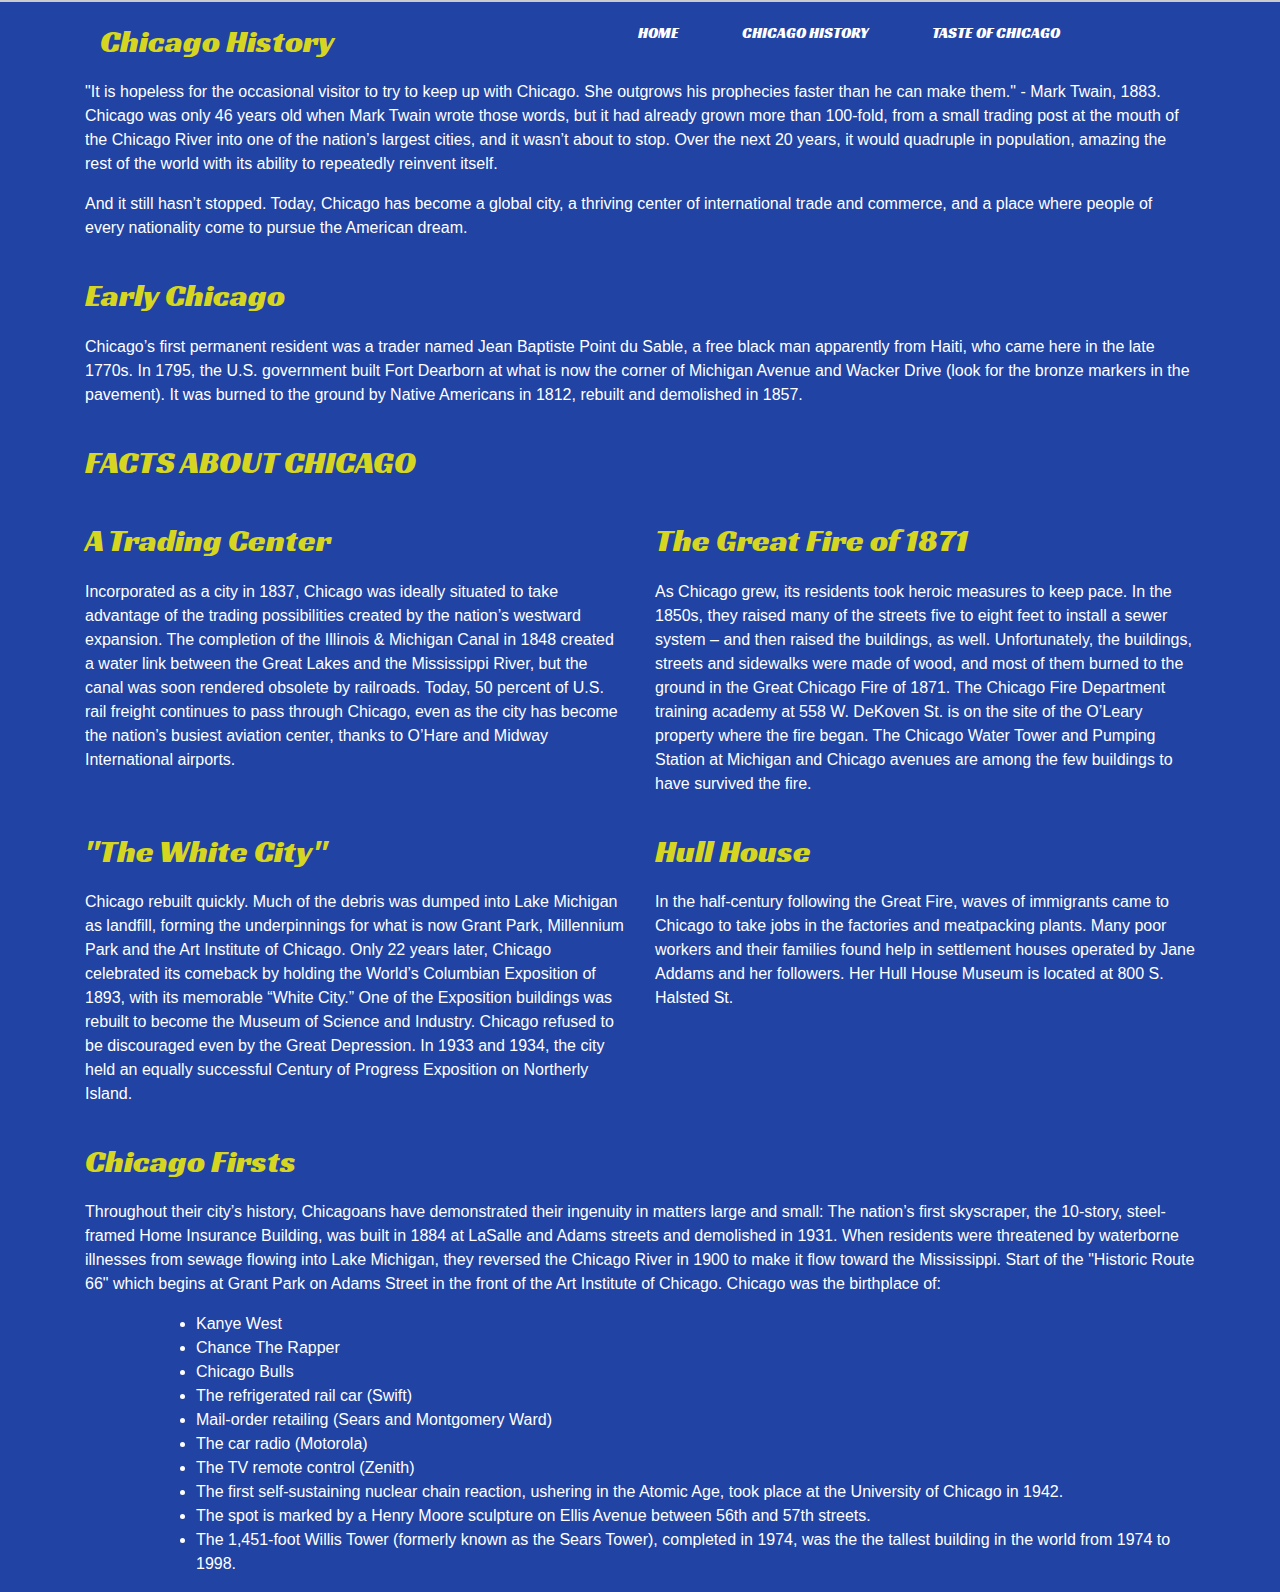
<file: history.html>
<!DOCTYPE html>
<html>

<head>
    <meta charset="UTF-8">
    <title>Chicago History</title>
    <link rel="stylesheet" type="text/css" href="https://stackpath.bootstrapcdn.com/bootstrap/4.3.1/css/bootstrap.min.css">
    <!-- <link href="https://fonts.googleapis.com/css?family=Courgette&display=swap" rel="stylesheet"> -->
    <link href="https://fonts.googleapis.com/css?family=Racing+Sans+One&display=swap" rel="stylesheet">
    <link rel="stylesheet" type="text/css" href="assets/css/sharedFile.css">
    <link rel="stylesheet" type="text/css" href="assets/css/historyStyle.css">
    <style>
        p,
        li {
            font-size: 16px;
            font-family: Arial, Helvetica, sans-serif;
        }
    </style>

</head>

<header>
    <div id="inner-header">


        <nav id="top-nav-bars">
            <a class="nav-item" href="index.html">Home</a>
            <a class="nav-item" href="history.html">Chicago History</a>
            <a class="nav-item" href="tasteOfChicago.html">Taste of Chicago</a>

        </nav>
    </div>
</header>

<body>
    <div class="container">
        <div class="row">
            <div class="col-sm-12">
                <h2>Chicago History</h2>
            </div>
        </div>
        <div class="row">
            <div class="col-sm-12">

                <p> "It is hopeless for the occasional visitor to try to keep up with Chicago. She outgrows his prophecies faster than he can make them." - Mark Twain, 1883.<br> Chicago was only 46 years old when Mark Twain wrote those words, but it had already
                    grown more than 100-fold, from a small trading post at the mouth of the Chicago River into one of the nation’s largest cities, and it wasn’t about to stop. Over the next 20 years, it would quadruple in population, amazing the rest
                    of the world with its ability to repeatedly reinvent itself.
                </p>

                <p> And it still hasn’t stopped. Today, Chicago has become a global city, a thriving center of international trade and commerce, and a place where people of every nationality come to pursue the American dream.

                </p>
            </div>
            <div class="col-sm-12">
                <h2>
                    Early Chicago
                </h2>
                <p>
                    Chicago’s first permanent resident was a trader named Jean Baptiste Point du Sable, a free black man apparently from Haiti, who came here in the late 1770s. In 1795, the U.S. government built Fort Dearborn at what is now the corner of Michigan Avenue
                    and Wacker Drive (look for the bronze markers in the pavement). It was burned to the ground by Native Americans in 1812, rebuilt and demolished in 1857.
                </p>
            </div>



        </div>
        <h2>FACTS ABOUT CHICAGO</h2>

        <div class="row">
            <div class="col-sm-6">
                <h2>
                    A Trading Center
                </h2>
                <p>
                    Incorporated as a city in 1837, Chicago was ideally situated to take advantage of the trading possibilities created by the nation’s westward expansion. The completion of the Illinois & Michigan Canal in 1848 created a water link between the Great Lakes
                    and the Mississippi River, but the canal was soon rendered obsolete by railroads. Today, 50 percent of U.S. rail freight continues to pass through Chicago, even as the city has become the nation’s busiest aviation center, thanks to
                    O’Hare and Midway International airports.</p>
            </div>
            <div class="col-sm-6">
                <h2>
                    The Great Fire of 1871
                </h2>
                <p>
                    As Chicago grew, its residents took heroic measures to keep pace. In the 1850s, they raised many of the streets five to eight feet to install a sewer system – and then raised the buildings, as well. Unfortunately, the buildings, streets and sidewalks
                    were made of wood, and most of them burned to the ground in the Great Chicago Fire of 1871. The Chicago Fire Department training academy at 558 W. DeKoven St. is on the site of the O’Leary property where the fire began. The Chicago
                    Water Tower and Pumping Station at Michigan and Chicago avenues are among the few buildings to have survived the fire.</p>
            </div>
            <div class="col-sm-6">
                <h2>
                    "The White City"
                </h2>
                <p>
                    Chicago rebuilt quickly. Much of the debris was dumped into Lake Michigan as landfill, forming the underpinnings for what is now Grant Park, Millennium Park and the Art Institute of Chicago. Only 22 years later, Chicago celebrated its comeback by holding
                    the World’s Columbian Exposition of 1893, with its memorable “White City.” One of the Exposition buildings was rebuilt to become the Museum of Science and Industry. Chicago refused to be discouraged even by the Great Depression. In
                    1933 and 1934, the city held an equally successful Century of Progress Exposition on Northerly Island.</p>
            </div>
            <div class="col-sm-6">
                <h2>
                    Hull House
                </h2>
                <p>
                    In the half-century following the Great Fire, waves of immigrants came to Chicago to take jobs in the factories and meatpacking plants. Many poor workers and their families found help in settlement houses operated by Jane Addams and her followers. Her
                    Hull House Museum is located at 800 S. Halsted St.</p>
            </div>
            <div class="col-sm-12">
                <h2>
                    Chicago Firsts
                </h2>
                <p>
                    Throughout their city’s history, Chicagoans have demonstrated their ingenuity in matters large and small: The nation’s first skyscraper, the 10-story, steel-framed Home Insurance Building, was built in 1884 at LaSalle and Adams streets and demolished
                    in 1931. When residents were threatened by waterborne illnesses from sewage flowing into Lake Michigan, they reversed the Chicago River in 1900 to make it flow toward the Mississippi. Start of the "Historic Route 66" which begins at
                    Grant Park on Adams Street in the front of the Art Institute of Chicago. Chicago was the birthplace of:
                    <ul style="margin-left: 10%;">
                        <li>Kanye West</li>
                        <li> Chance The Rapper</li>
                        <li>Chicago Bulls</li>
                        <li>The refrigerated rail car (Swift)</li>
                        <li>Mail-order retailing (Sears and Montgomery Ward)</li>
                        <li>The car radio (Motorola)</li>
                        <li>The TV remote control (Zenith)</li>
                        <li>The first self-sustaining nuclear chain reaction, ushering in the Atomic Age, took place at the University of Chicago in 1942.</li>
                        <li>The spot is marked by a Henry Moore sculpture on Ellis Avenue between 56th and 57th streets.</li>
                        <li>The 1,451-foot Willis Tower (formerly known as the Sears Tower), completed in 1974, was the the tallest building in the world from 1974 to 1998.</li>
                    </ul>
                </p>
            </div>
        </div>
    </div>
    </div>
</body>

</html>
</file>
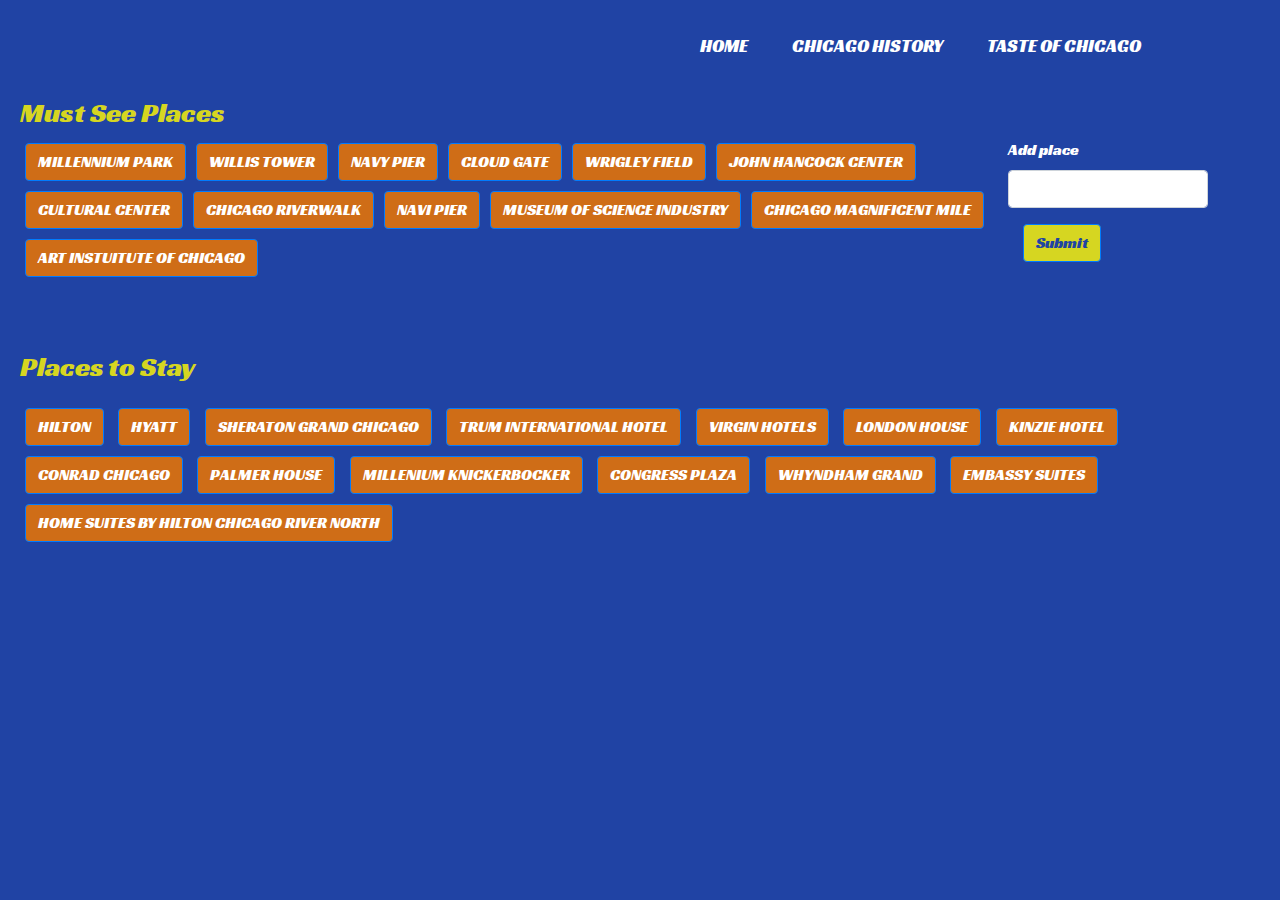
<file: project-1.ExploreChicago.html>
<!DOCTYPE html>
<html lang="en">

<head>
    <meta charset="utf-8">
    <title>Get your wow today!!!</title>
    <link rel="stylesheet" href="https://maxcdn.bootstrapcdn.com/bootstrap/4.0.0/css/bootstrap.min.css">
    <link href="https://fonts.googleapis.com/css?family=Racing+Sans+One&display=swap" rel="stylesheet">
    <link href="https://fonts.googleapis.com/css?family=Bad+Script&display=swap" rel="stylesheet">
    <link href="https://fonts.googleapis.com/css?family=Bangers|Faster+One|Fugaz+One&display=swap" rel="stylesheet">
    <link href="https://fonts.googleapis.com/css?family=Racing+Sans+One&display=swap" rel="stylesheet">
    <link rel="stylesheet" type="text/css" href="assets/css/Explore.css">
    <script src="https://cdnjs.cloudflare.com/ajax/libs/jquery/3.2.1/jquery.min.js"></script>
    <script src="assets/javascript/explore.js"></script>
</head>

<body style="background-color: #2043A4">
    <div class="row" style="margin-left:50%">
        <ul class="main-nav">
            <li><a href="index.html">Home</a></li>
            <li><a href="history.html">Chicago History</a></li>
            <li><a href="tasteOfChicago.html">Taste of Chicago</a></li>
        </ul>
    </div>

    <h3>Must See Places</h3>
    <div class="menu">
        <div class="buttons"></div>
        <form class="float-right">
            <div class="col-lg-6">
                <div class="form-group row">
                    <label for="name-input" id="labeling">Add place</label>
                    <input class="form-control" id="name-input" type="text" style="width: 200px;">
                </div>
                <button class="btn btn-primary" id="add-items" style="background-color:rgb(214, 214, 33);">Submit</button>
            </div>
        </form>
    </div>
    </br>
    </br>
    <div class="Gif"></div>

    <h3>Places to Stay</h3>

    <div class="hotels">
        <button class="btn btn-primary" style="margin:5px"><a target = "_blank" href="https://www.booking.com/hotel/us/hilton-chicago.html?" id="btn-link">HILTON</a></button>
        <button class="btn btn-primary" style="margin:5px"><a target = "_blank" href="https://www.booking.com/hotel/us/hyatt-regency-chicago.html?" id="btn-link">HYATT</a></button>
        <button class="btn btn-primary" style="margin:5px"><a target = "_blank" href="https://www.booking.com/hotel/us/double-three-chicago.html?" id="btn-link">SHERATON GRAND CHICAGO</a></button>
        <button class="btn btn-primary" style="margin:5px"><a target = "_blank" href="https://www.booking.com/hotel/us/trump-international-tower-chicago.html?" id="btn-link">TRUM INTERNATIONAL HOTEL</a></button>
        <button class="btn btn-primary" style="margin:5px"><a target = "_blank" href="https://www.booking.com/hotel/us/virgin-hotels-chicago-chicago.html?" id="btn-link">VIRGIN HOTELS</a></button>
        <button class="btn btn-primary" style="margin:5px"><a target = "_blank" href="https://www.booking.com/hotel/us/londonhouse-chicago-curio-collection-by-hilton.html?" id="btn-link">LONDON HOUSE</a></button>
        <button class="btn btn-primary" style="margin:5px"><a target = "_blank" href="https://www.booking.com/hotel/us/amalfi-chicago.html?" id="btn-link">KINZIE HOTEL</a></button>
        <button class="btn btn-primary" style="margin:5px"><a target = "_blank" href="https://www.booking.com/hotel/us/conrad-chicago-chicago.html?" id="btn-link">CONRAD CHICAGO</a></button>
        <button class="btn btn-primary" style="margin:5px"><a target = "_blank" href="https://www.booking.com/hotel/us/the-palmer-house.html?" id="btn-link">PALMER HOUSE</a></button>
        <button class="btn btn-primary" style="margin:5px"><a target = "_blank" href="https://www.booking.com/hotel/us/millennium-knickerbocker.html?" id="btn-link">MILLENIUM KNICKERBOCKER</a></button>
        <button class="btn btn-primary" style="margin:5px"><a target = "_blank" href="https://www.booking.com/hotel/us/congress-plaza.html?" id="btn-link">CONGRESS PLAZA</a></button>
        <button class="btn btn-primary" style="margin:5px"><a target = "_blank" href="https://www.booking.com/hotel/us/wyndham-grand-chicago-riverfront.html?" id="btn-link">WHYNDHAM GRAND</a></button>
        <button class="btn btn-primary" style="margin:5px"><a target = "_blank" href="https://www.booking.com/hotel/us/embassy-suites-chicago-downtown-lakefront.html?" id="btn-link">EMBASSY SUITES</a></button>
        <button class="btn btn-primary" style="margin:5px"><a target = "_blank" href="https://www.booking.com/hotel/us/home2-suites-by-hilton-chicago-river-north.html?" id="btn-link">HOME SUITES BY HILTON CHICAGO RIVER NORTH</a></button>
    </div>
</body>

</html>
</file>
<file: assets/css/sharedFile.css>
.main-nav {
    float: right;
    list-style: none;
    margin-top: 30px;
}

.main-nav li {
    display: inline-block;
    margin: 40px;
}

.nav-item:link,
.nav-item:visited {
    padding: 8px 0;
    color: #fff;
    text-decoration: none;
    text-transform: uppercase;
    font-size: 90%;
    border-bottom: 2px solid transparent;
    transition: border-bottom 0.2s;
}

.nav-item:hover,
.nav-item:active {
    border-bottom: 2px solid #e67e22;
}


/* a.nav-item {
    font-family: 'Racing Sans One', cursive;
} */

html,
body {
    font-family: 'Racing Sans One', cursive;
    /* font-family: 'Bangers', cursive; */
    /* font-family: 'Fugaz One', cursive !important; */
    ;
    /* font-family: 'Faster One', cursive; */
}


/* Gallery Page ----> Section Gallery */
</file>
<file: assets/css/historyStyle.css>
* {
    margin: 0;
    padding: 0;
    box-sizing: border-box;
}

header h2 {
    padding: 25px;
    margin: 0;
    font-size: 28px;
    background-color: #4aaaa5;
    color: white;
    display: inline-block;
}

header {
    background: #ffffff;
    border-bottom: 2px solid #cccccc;
}

#inner-header {
    max-width: 960px;
    margin: auto;
}

body {
    margin: 0;
    background-color: #2043A4;
}

#top-nav-bars {
    padding-bottom: 40px;
    color: 4aaaa5;
    display: inline-block;
    float: right;
    padding: 20px;
    font-size: 17px;
    padding-right: 60px;
}

.nav-item {
    margin-left: 60px;
}

a {
    text-decoration: none;
    color: #4aaaa5;
    margin-left: 20px;
    /* border-right: 1px solid #4aaaa5; */
    padding-right: 15px;
    padding-left: 15px;
}


/* a:hover {
    background-color: #cccccc;
    border-radius: 25px;
    text-align: center;
} */

a:last-of-type {
    border-right: 0;
    padding: 0;
}

.container {
    /* font-family: 'Courgette', cursive; */
    font-size: 20px;
    color: white;
}

h2 {
    color: rgb(214, 214, 33);
    margin-top: 20px;
    margin-bottom: 20px;
}
</file>
<file: assets/css/Explore.css>
.menu {
    display: flex;
    max-width: 100%;
    height: auto;
    text-align: justify;
}

.hotels {
    margin: 20px;
}

#btn-link {
    /* background-color: 214, 214, 33; */
    color: white;
}

.hotels {
    padding-right: 20px;
}

h3 {
    color: rgb(214, 214, 33);
    font-family: 'Racing Sans One', cursive;
    margin-left: 20px;
}

#add-items {
    margin-right: 60px;
    color: #2043A4;
}

.btn btn-primary {
    background-color: #cf6d17;
}

#labeling {
    font-family: 'Racing Sans One', cursive;
    color: white;
}

.buttons {
    display: inline-block;
    width: 80%;
    margin-left: 20px;
}

.float-right {
    width: 22%;
}

.Gif {
    width: 120%;
    margin: 20px;
}

.gifall {
    float: left;
    width: 400px;
    margin-left: 10px;
}

.gifanchor {
    visibility: hidden;
}

.gifanchor:after {
    color: #2043A4;
    content: 'Show on the map';
    visibility: visible;
    display: block;
    background-color: rgb(226, 226, 30);
    margin-right: 200px;
    font-family: 'Racing Sans One', cursive;
    text-align: center;
}

.gifall img:hover {
    transform: scale(2.1) translateX(40px);
    transition: transform ease-in .3s;
    z-index: 1000;
}

.gifall img {
    transform: scale(1);
    transition: transform ease-in .15s;
    z-index: 50;
}

.main-nav {
    float: right;
    list-style: none;
    margin-top: 10px;
    font-family: 'Racing Sans One', cursive;
    font-size: 20px;
}

.main-nav li {
    display: inline-block;
    margin: 20px;
}

.main-nav li a:link,
.main-nav li a:visited {
    padding: 8px 0;
    color: white;
    text-decoration: none;
    text-transform: uppercase;
    font-size: 90%;
    border-bottom: 2px solid transparent;
    transition: border-bottom 0.2s;
}

.main-nav li a:hover,
.main-nav li a:active {
    border-bottom: 2px solid #e67e22;
}

#geocode #map {
    margin-top: 23px;
    display: none;
    margin-left: 20px;
    float: left;
    width: 50%;
    /* margin-bottom: 3px; */
    height: 450px;
    background: grey;
}

#geocode #panel {
    padding-left: -20px;
    display: none;
    margin-right: 40px;
    padding-top: 30px;
    color: white;
    font-size: 15px;
    float: right;
    width: 40%;
    min-height: 450px;
    max-height: 450px;
    border: 2px solid yellow;
    border-radius: 4px;
    -webkit-box-shadow: inset 0 1px 1px rgba(0, 0, 0, .05);
    box-shadow: inset 0 1px 1px rgba(0, 0, 0, .05);
}

#Restaurant {
    margin-left: 20px;
    color: rgb(214, 214, 33);
    font-size: 20px;
    font-family: 'Racing Sans One', cursive;
    padding-bottom: 15px;
    margin-top: 25px;
}

div.wrapper {
    width: 100%;
}

strong {
    font-size: 18px;
}

.btn-primary {
    background-color: #cf6d17;
    font-family: 'Racing Sans One', cursive;
}
</file>
